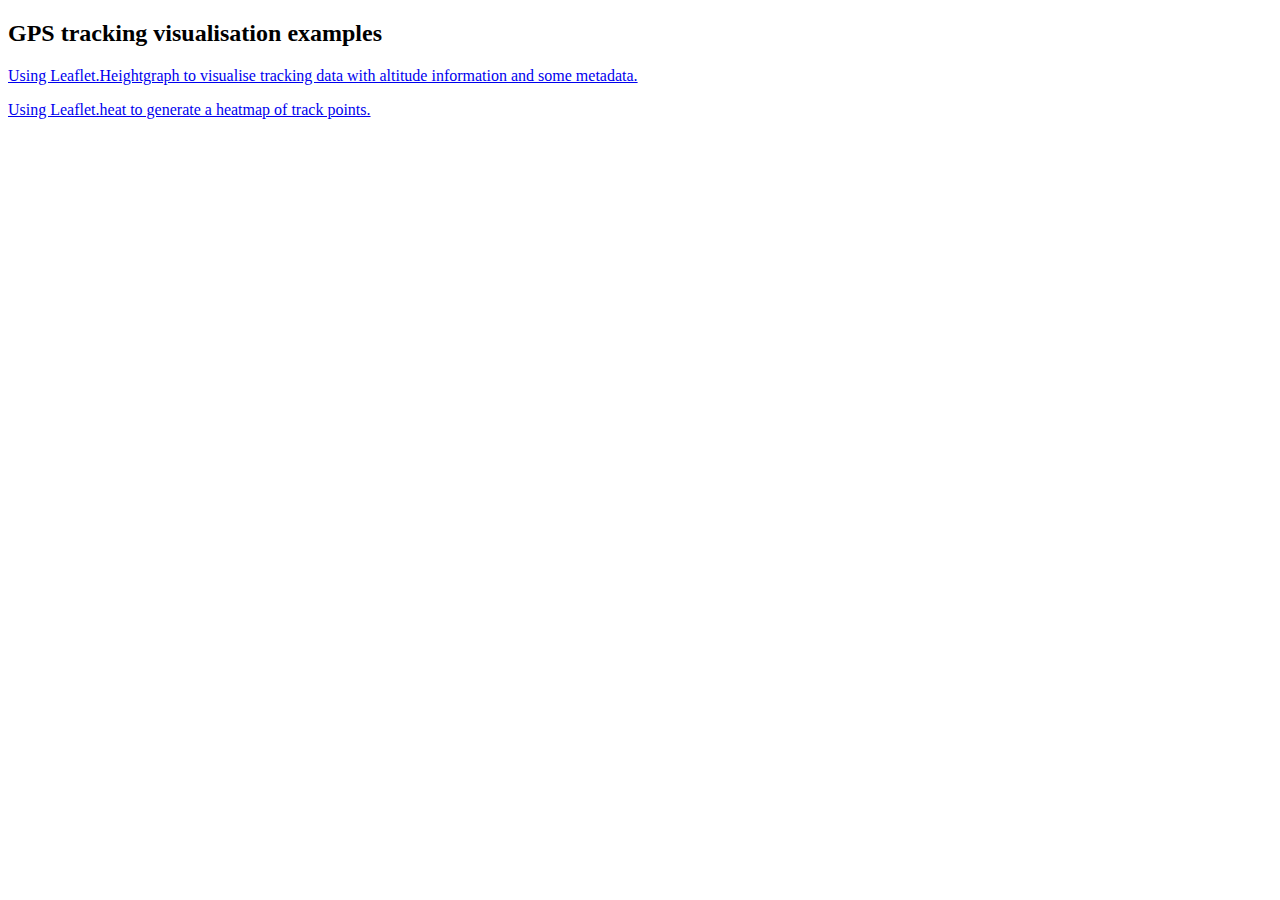
<file: index.html>
<!DOCTYPE html>
<html lang="en">

<head>
    <link rel="shortcut icon" type="image/x-icon" href="static/favicon.ico">
    <title>GPS tracking visualisation examples</title>
    <meta http-equiv="X-UA-Compatible" content="IE=edge" />
    <meta charset="utf-8" />
    <meta name="viewport" content="width=device-width, initial-scale=1.0">
</head>

<body>
    <h2>GPS tracking visualisation examples</h2>
    <p><a href="heightgraph.html" target="_blank">Using Leaflet.Heightgraph to
visualise tracking data
        with altitude information and some metadata.</a></p>
    <p><a href="heatmap.html" target="_blank">Using Leaflet.heat to generate a
heatmap of track points.</a></p>
</body>

</html>
</file>
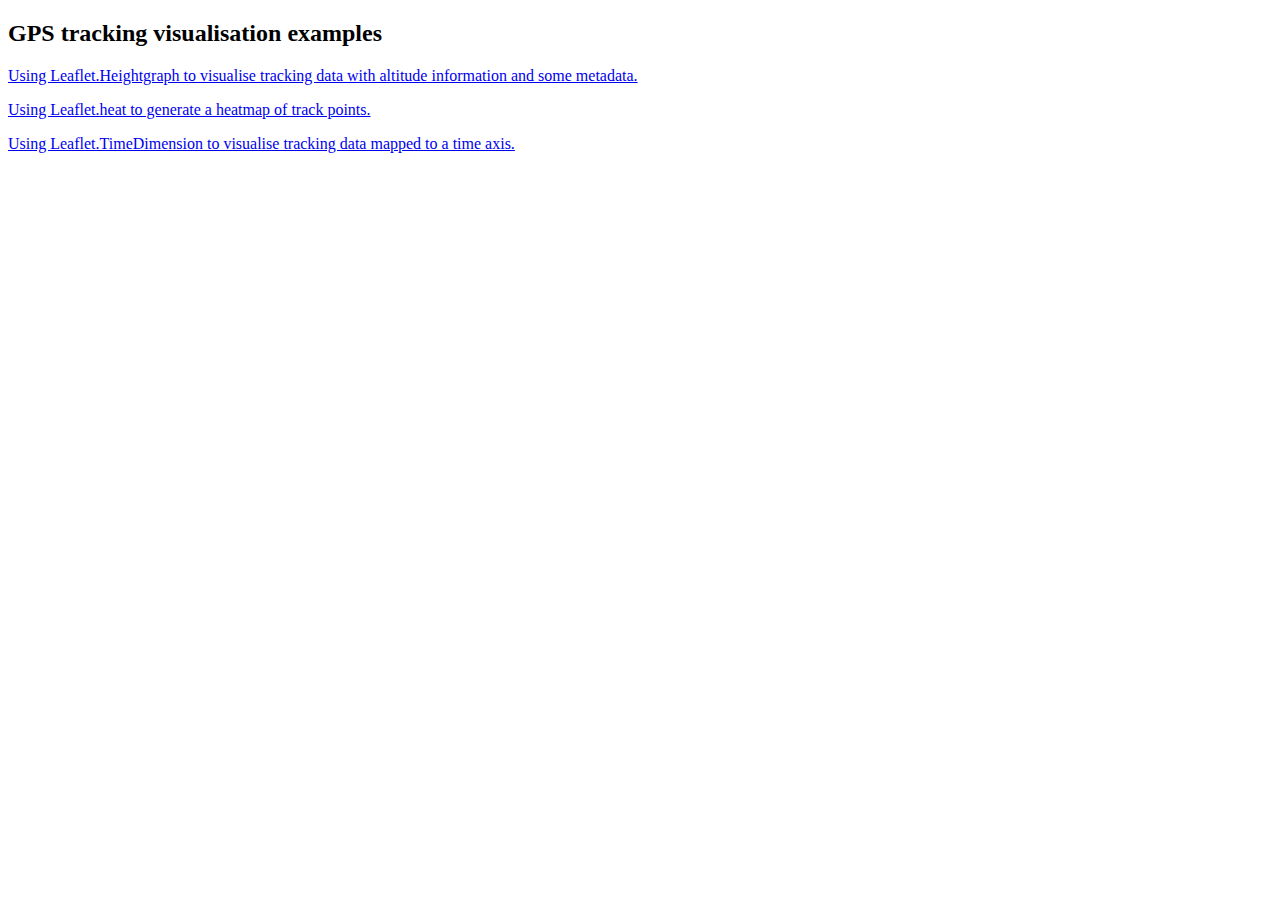
<file: static/index.html>
<!DOCTYPE html>
<html lang="en">

<head>
    <link rel="shortcut icon" type="image/x-icon" href="favicon.ico">
    <title>GPS tracking visualisation examples</title>
    <meta http-equiv="X-UA-Compatible" content="IE=edge" />
    <meta charset="utf-8" />
    <meta name="viewport" content="width=device-width, initial-scale=1.0">
</head>

<body>
    <h2>GPS tracking visualisation examples</h2>
    <p><a href="heightgraph.html" target="_blank">Using Leaflet.Heightgraph to
            visualise tracking data with altitude information and some metadata.
        </a></p>
    <p><a href="heatmap.html" target="_blank">Using Leaflet.heat to generate a
            heatmap of track points.</a></p>
    <p><a href="timedimension.html" target="_blank">Using
            Leaflet.TimeDimension to visualise tracking data mapped to a time
            axis.</a></p>
</body>

</html>
</file>
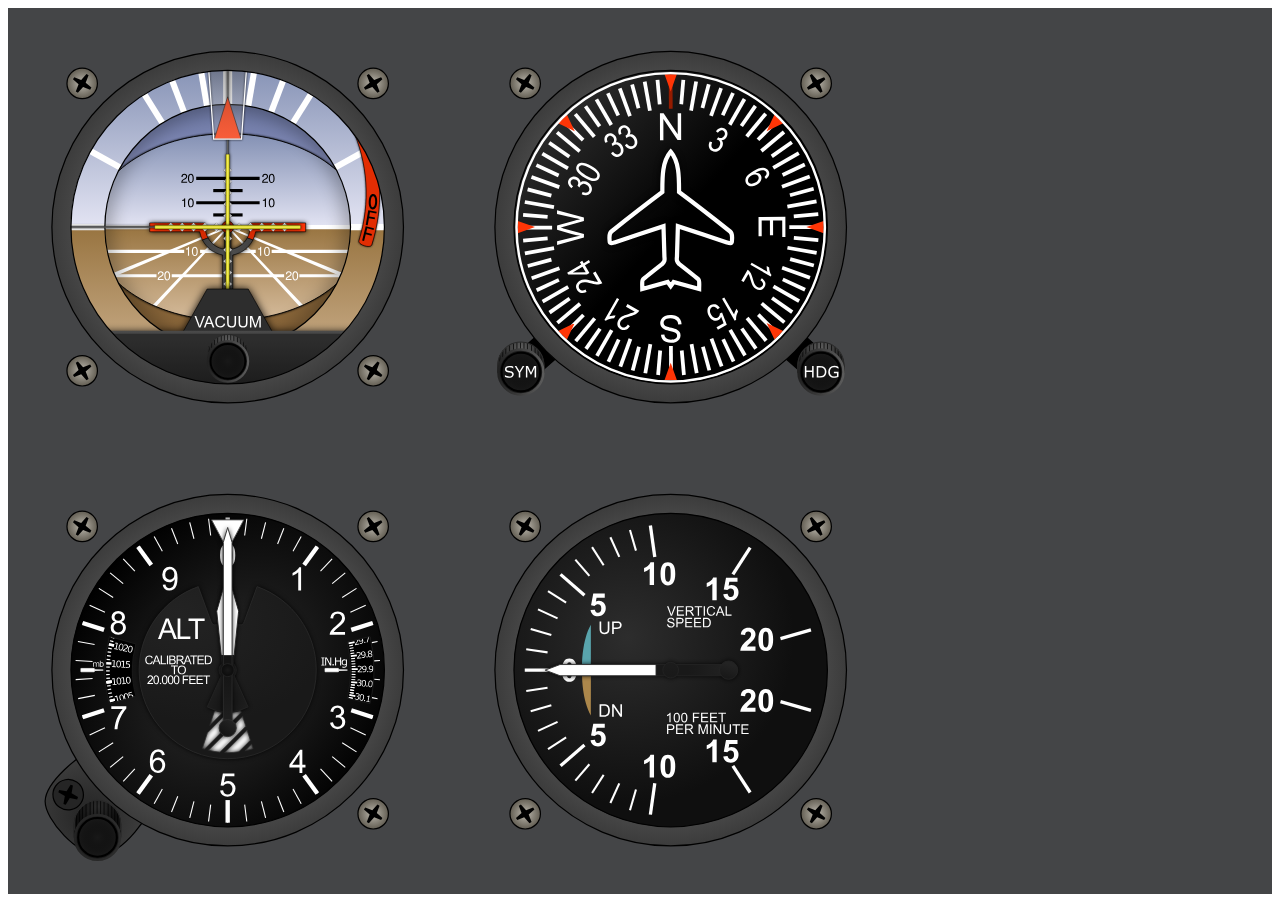
<file: static/skyhawk-flight-instruments/index.html>
<html lang="en" dir="ltr">

<head>
    <meta charset="utf-8">
    <link rel="stylesheet" type="text/css" href="css/flightindicators.css" />
    <title>Skyhawk Flight Instruments</title>
</head>

<body>
    <div class="instruments">
        <div>
            <span id="attitude"></span>
            <span id="heading"></span>
        </div>
        <div>
            <span id="altimeter"></span>
            <span id="variometer"></span>
        </div>
    </div>
    <script src="../jquery-3.6.0.min.js"></script>
    <script src="js/d3.min.js"></script>
    <script src="js/jquery.flightindicators.js"></script>
    <script type="text/javascript">
        function calculate_altitude(pressure, p0 = 101325) {
            return 0.3048 * 145366.45 * (1 - Math.pow(pressure / p0, 0.190284))
        }

        function iir_filter(old_data, new_data, coefficient) {
            return (old_data * coefficient + new_data) / (coefficient + 1);
        }

        var old_p_utc = undefined;
        var old_pressure = undefined;
        var vario = 0;
        // from m/s to 100 ft/min
        const varioScaling = 1 / 0.3048 * 60 / 100;
        var qnh = 101300;
        var size = Math.min(window.innerHeight / 2.05, window.innerWidth / 2.05);
        var attitude = $.flightIndicator('#attitude', 'attitude', {
            size: size,
            off_flag: true,
            showBox: false
        });
        var heading = $.flightIndicator('#heading', 'heading', {
            size: size,
            showBox: false
        });
        var variometer = $.flightIndicator('#variometer', 'variometer', {
            vario: 0,
            size: size,
            showBox: false
        });
        var altimeter = $.flightIndicator('#altimeter', 'altimeter', {
            size: size,
            showBox: false
        });
        altimeter.setPressure(qnh / 100, true);
        const altimeterSpan = document.getElementById("altimeter");

        function adjustQnh(event) {
            event.preventDefault();
            qnh = Math.max(Math.min(104900, qnh + event.deltaY), 94600);
            altimeter.setPressure(qnh / 100, true);
        }
        altimeterSpan.onwheel = adjustQnh;

        window.onresize = function() {
            let size = Math.min(window.innerHeight / 2.05, window.innerWidth / 2.05);
            attitude.resize(size);
            heading.resize(size);
            variometer.resize(size);
            altimeter.resize(size);
        };

        var ws_imu = new WebSocket("ws://" + window.location.host + "/ws/imu");
        ws_imu.onopen = function() {
            attitude.setOffFlag(false);
        }
        ws_imu.onerror = function() {
            attitude.setOffFlag(true);
        }
        ws_imu.onmessage = function(event) {
            let message = JSON.parse(event.data);
            attitude.setRoll(message.roll);
            attitude.setPitch(message.pitch);
            heading.setHeading(message.yaw);
        }

        var ws_baro = new WebSocket("ws://" + window.location.host + "/ws/barometer");
        ws_baro.onmessage = function(event) {
            let message = JSON.parse(event.data);
            let pressure = message.pressure;
            let altitude = calculate_altitude(pressure, qnh);
            altimeter.setAltitude(altitude / 0.3048);
            if (old_p_utc != undefined) {
                let new_vario = (
                        calculate_altitude(pressure) -
                        calculate_altitude(old_pressure)) /
                    (message.p_utc - old_p_utc);
                vario = new_vario;
                variometer.setVario(vario * varioScaling);
            }
            old_p_utc = message.p_utc;
            old_pressure = pressure;
        }
    </script>
</body>

</html>
</file>
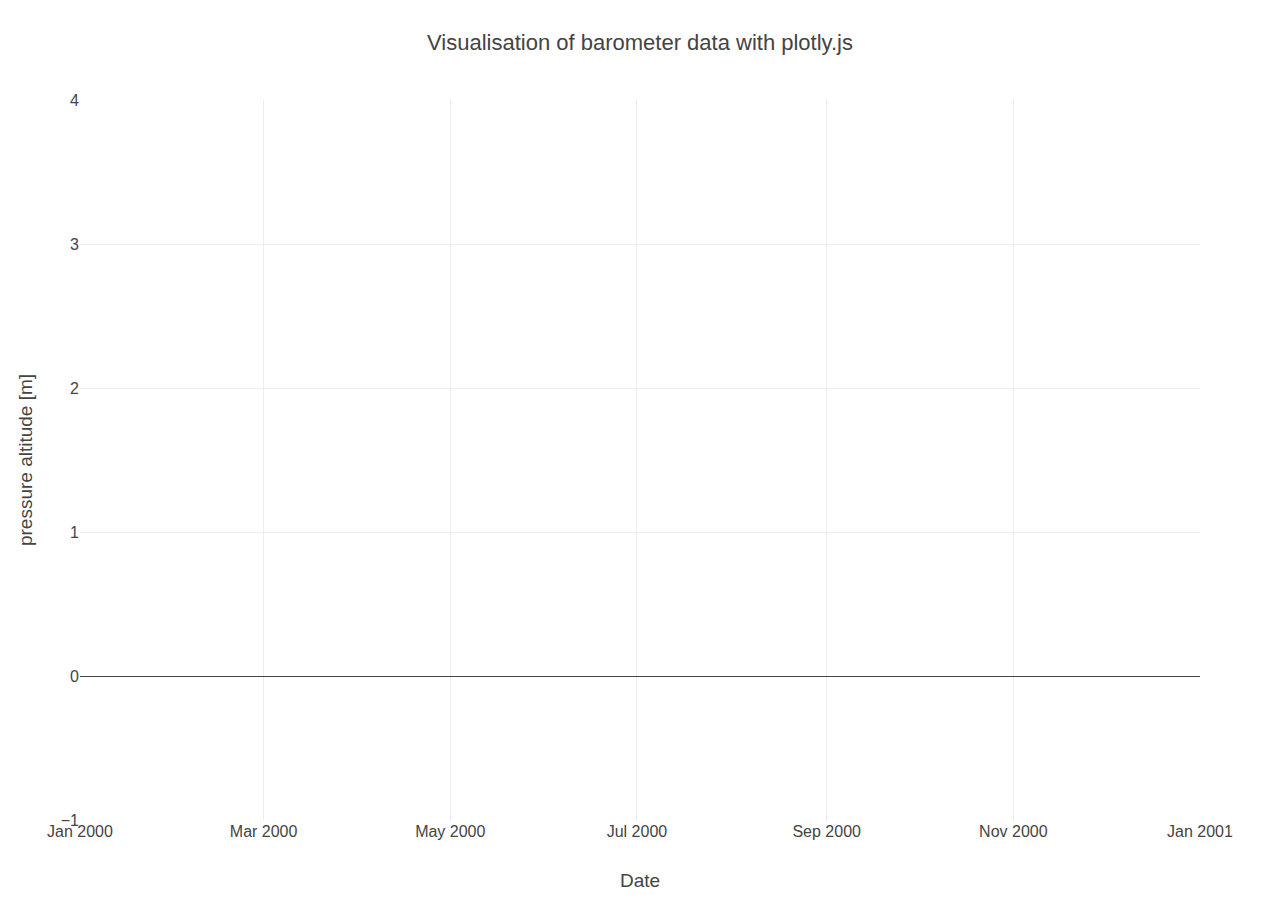
<file: static/barometer.html>
<!DOCTYPE html>
<html>

<head>
    <meta charset="utf-8" />
    <title>Visualisation of barometer data with plotly.js</title>
    <style>
        html,
        body {
            height: 100%;
            margin: 0;
        }

        #graph {
            min-height: 400px;
            height: 100%;
        }
    </style>
</head>

<body>
    <div id="graph"></div>
    <script src="plotly-gl3d-2.11.1.min.js"></script>
    <script>
        function calculate_pressure_altitude(pressure, p0=101325) {
            return 0.3048 * 145366.45 * (1 - Math.pow(pressure / p0, 0.190284))
        }
        var data = [{
            x: [],
            y: [],
            name: 'raw',
            type: 'scatter',
            hovertemplate: '<b>%{y:.1f} m</b><extra></extra>'
        },{
            x: [],
            y: [],
            type: 'scatter',
            name: 'imu-baro',
            hovertemplate: '<b>%{y:.1f} m</b><extra></extra>'
        }];
        var layout = {
            showlegend: true,
            hovermode: 'x',
            title: 'Visualisation of barometer data with plotly.js',
            font: {
                size: 16,
            },
            xaxis: {
                automargin: true,
                fixedrange: true,
                tickangle: 0,
                type: 'date',
                title: {
                    text: 'Date',
                }
            },
            yaxis: {
                automargin: true,
                title: {
                    text: 'pressure altitude [m]',
                },
            }
        };
        var config = {
            responsive: true
        };
        Plotly.newPlot('graph', data, layout, config);

        var ws = new WebSocket("ws://" + window.location.host + "/ws/barometer");
        ws.onmessage = function(event) {
            let message = JSON.parse(event.data);
            var time = message.p_utc * 1000;
            var imuBaro = message.imu_baro_altitude;
            if (imuBaro != undefined) {
                var update = {
                    x: [
                        [time], [time]
                    ],
                    y: [
                        [calculate_pressure_altitude(message.pressure)],
                        [imuBaro]
                    ]
                };
                Plotly.extendTraces('graph', update, [0, 1], 20000);
            } else {
                var update = {
                    x: [
                        [time]
                    ],
                    y: [
                        [calculate_pressure_altitude(message.pressure)]
                    ]
                };
                Plotly.extendTraces('graph', update, [0], 20000);
            }
        }
    </script>
</body>

</html>
</file>
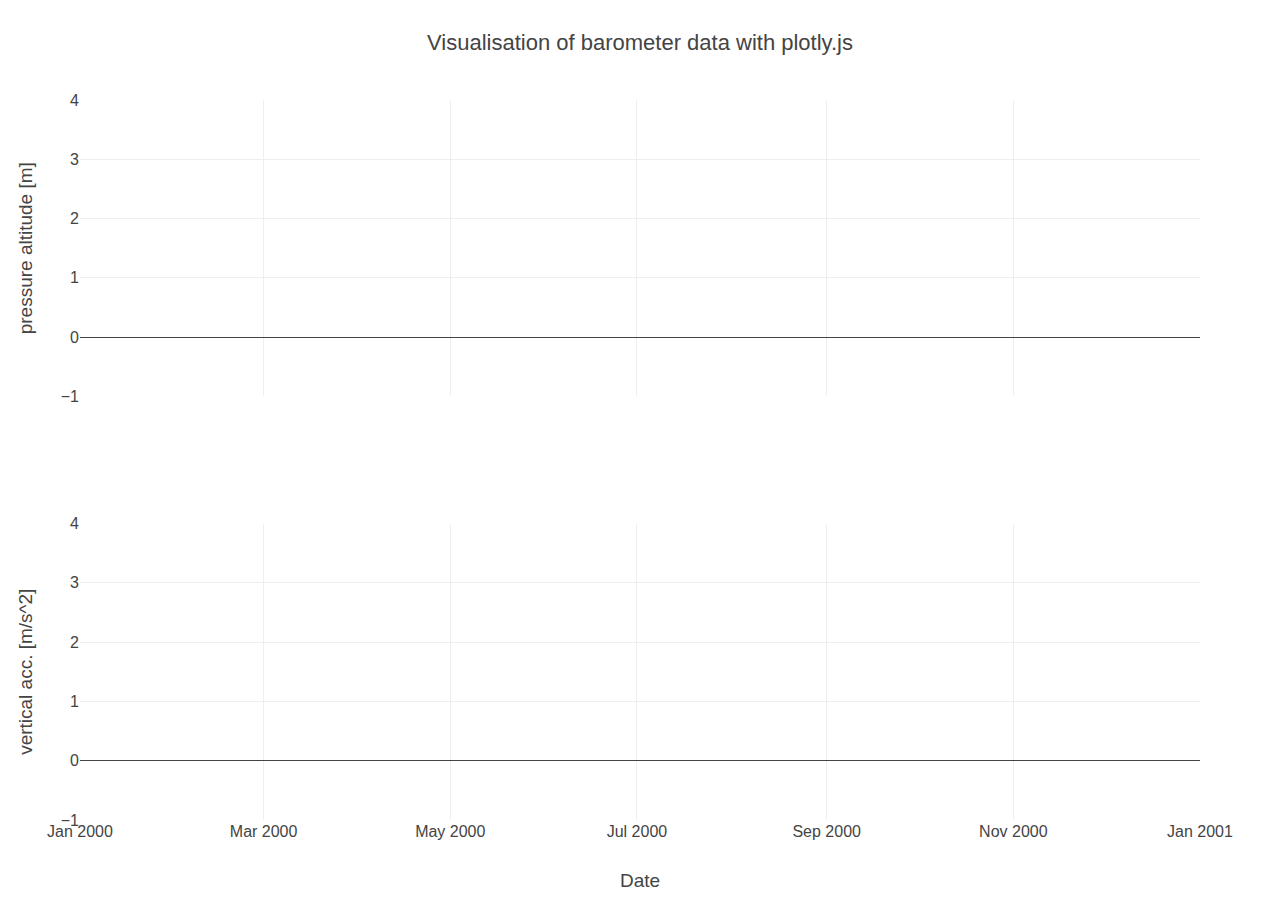
<file: static/barometer_imu.html>
<!DOCTYPE html>
<html>

<head>
    <meta charset="utf-8" />
    <title>Visualisation of barometer data with plotly.js</title>
    <style>
        html,
        body {
            height: 100%;
            margin: 0;
        }

        #graph {
            min-height: 400px;
            height: 100%;
        }
    </style>
</head>

<body>
    <div id="graph"></div>
    <script src="plotly-gl3d-2.11.1.min.js"></script>
    <script>
        function calculate_pressure_altitude(pressure, p0=101325) {
            return 0.3048 * 145366.45 * (1 - Math.pow(pressure / p0, 0.190284))
        }
        var data = [{
            x: [],
            y: [],
            name: 'raw',
            type: 'scatter',
            hovertemplate: '<b>%{y:.2f} m</b><extra></extra>'
        }, {
            x: [],
            y: [],
            type: 'scatter',
            name: 'imu-baro',
            hovertemplate: '<b>%{y:.2f} m</b><extra></extra>'
        }, {
            x: [],
            y: [],
            yaxis: 'y2',
            type: 'scatter',
            name: 'vert. acc.',
            hovertemplate: '<b>%{y:.2f} m/s^2</b><extra></extra>'
        }];
        var layout = {
            showlegend: true,
            hovermode: 'x',
            title: 'Visualisation of barometer data with plotly.js',
            font: {
                size: 16,
            },
            grid: {
                rows: 2,
                columns: 1,
                subplots: [
                    ['xy'],
                    ['xy2']
                ]
            },
            xaxis: {
                automargin: true,
                fixedrange: true,
                tickangle: 0,
                type: 'date',
                title: {
                    text: 'Date',
                }
            },
            yaxis: {
                automargin: true,
                title: {
                    text: 'pressure altitude [m]',
                },
            },
            yaxis2: {
                automargin: true,
                title: {
                    text: 'vertical acc. [m/s^2]',
                },
            }
        };
        var config = {
            responsive: true
        };
        Plotly.newPlot('graph', data, layout, config);

        var ws = new WebSocket("ws://" + window.location.host + "/ws/imu_barometer");
        ws.onmessage = function(event) {
            let message = JSON.parse(event.data);
            var time = message.p_utc * 1000;
            var update = {
                x: [
                    [time],
                    [time],
                    [time]
                ],
                y: [
                    [calculate_pressure_altitude(message.pressure)],
                    [message.imu_baro_altitude],
                    [message.vertical_acceleration]
                ]
            };
            Plotly.extendTraces('graph', update, [0, 1, 2], 2000);
        }
    </script>
</body>

</html>
</file>
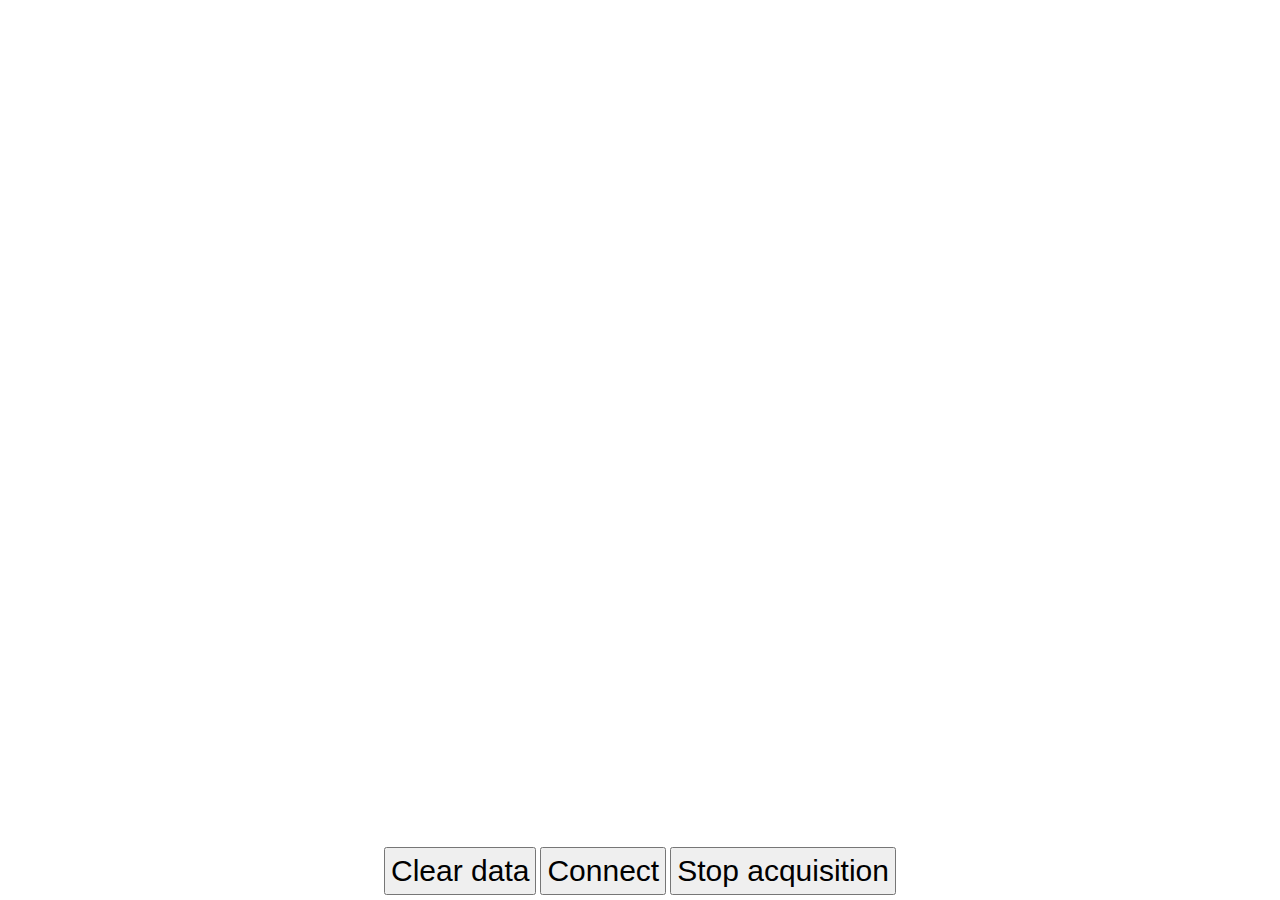
<file: static/magnetometer.html>
<!DOCTYPE html>
<html>

<head>
    <meta charset="utf-8" />
    <title>Magnetometer raw data</title>
    <style>
        * {
            box-sizing: border-box;
            padding: 0;
            margin: 0;
        }

        button {
            padding: 5px;
            font-size: 30px;
        }

        #grid-container {
            display: grid;
            grid-template-areas:
                'myGraph'
                'graphButtons';
            grid-template-rows: 1fr auto;
            grid-gap: 5px;
            padding: 5px;
            height: 100vh;
        }

        #grid-container>div {
            text-align: center;
        }

        #myGraph {
            min-height: 400px;
            grid-area: myGraph;
        }

        #graphButtons {
            grid-area: graphButtons
        }
    </style>
</head>
<body>
    <div id="grid-container">
        <div id="myGraph"></div>
        <div id="graphButtons">
            <button onclick="clearTraces()">Clear data</button>
            <button onclick="connect()">Connect</button>
            <button onclick="stopAcquisition()">Stop acquisition</button>
        </div>
    </div>
    <script src="https://cdn.plot.ly/plotly-2.7.0.min.js" integrity="sha384-ylbm/cboOM330KlAJxfWacxZ1uL4kXrhRneA2p3i2tXdGXh4ZTJAN748MzFfppie" crossorigin="anonymous"></script>
    <script>
        var ws = undefined;
        var myGraph = document.getElementById('myGraph');
        var trace1 = {
            x: [],
            y: [],
            z: [],
            mode: 'markers',
            marker: {
                size: 7,
                opacity: 0.5
            },
            type: 'scatter3d'
        };
        var trace2 = {
            x: [],
            y: [],
            z: [],
            mode: 'markers',
            marker: {
                size: 10,
                color: 'red'
            },
            type: 'scatter3d'
        };
        var data = [trace1, trace2];
        var layout = {
            showlegend: false,
            title: 'Magnetometer raw data',
            font: {
                size: 15,
            },
        };
        var config = {
            responsive: true
        };
        Plotly.newPlot('myGraph', data, layout, config);
        connect = function() {
            if (ws != undefined) {
                ws.close(1000);
            }
            ws = new WebSocket("ws://" + window.location.host + "/ws/imu");
            ws.onmessage = function(event) {
                let message = JSON.parse(event.data);
                var update = {
                    x: [
                        [message.raw_magnetometer[0], ]
                    ],
                    y: [
                        [message.raw_magnetometer[1], ]
                    ],
                    z: [
                        [message.raw_magnetometer[2], ]
                    ]
                }
                Plotly.extendTraces('myGraph', update, [0], 7500);
                Plotly.restyle('myGraph', update, [1]);
            }
        }
        getMagData = function() {
            let graphData = myGraph.data[0];
            let magData = [];
            graphData.x.forEach((value, index) => {
                magData.push([graphData.x[index], graphData.y[index], graphData.z[index]]);
            });
            return magData;
        }
        stopAcquisition = function() {
            if (ws != undefined) {
                ws.close(1000);
            }
        }
        clearTraces = function() {
            Plotly.extendTraces('myGraph', {
                x: [
                    []
                ],
                y: [
                    []
                ],
                z: [
                    []
                ]
            }, [0], 0);
        }
        connect();
    </script>
</body>

</html>
</file>
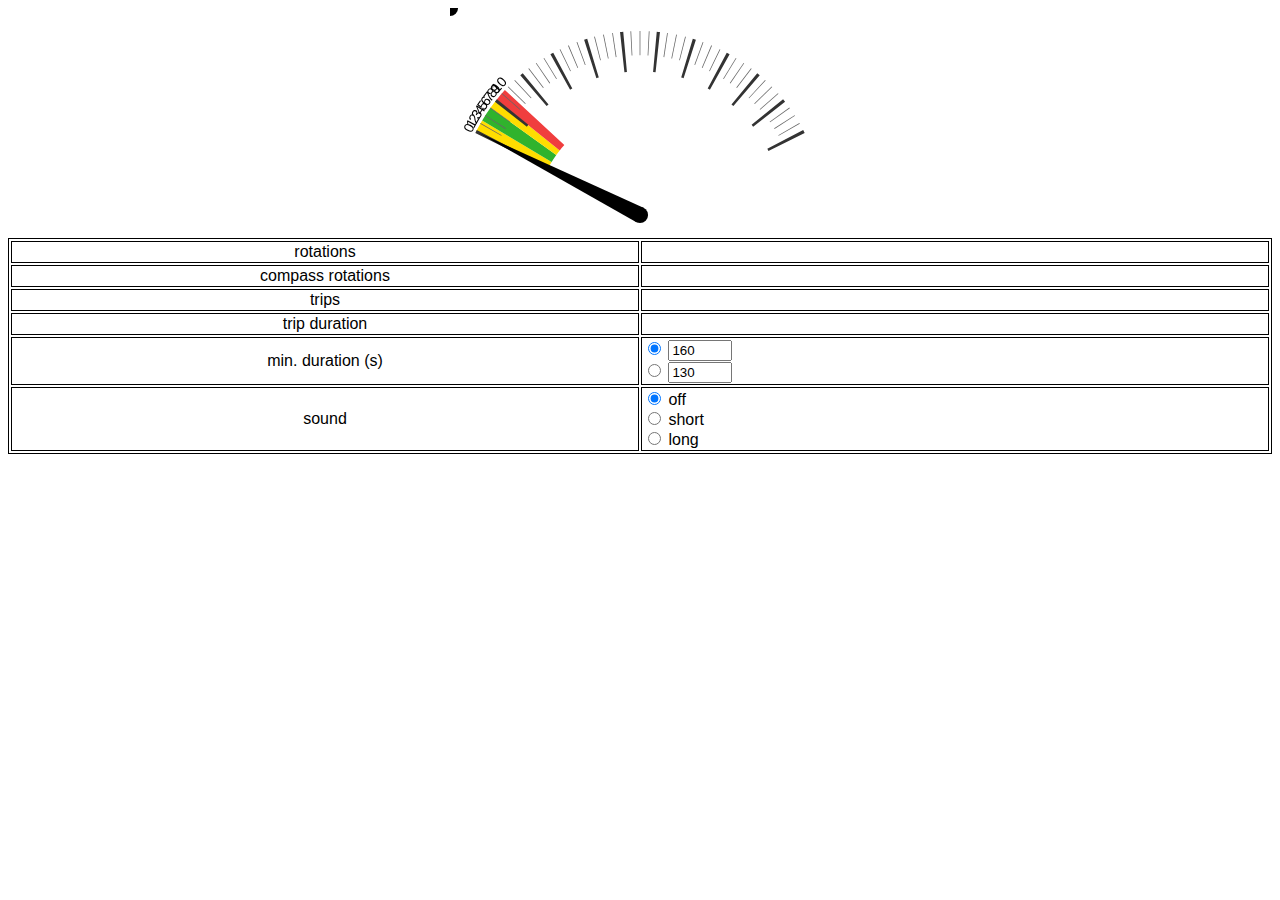
<file: static/rotation_monitor.html>
<html lang="en" dir="ltr">

<head>
    <meta charset="utf-8">
    <link rel="shortcut icon" type="image/x-icon" href="favicon_carousel.ico">
    <title>Rotation Monitor</title>
    <meta name="viewport" content="width=device-width, initial-scale=1.0">
    <style>
        table,
        th,
        td {
            border: 1px solid black;
        }

        td {
            text-align: center;
        }

        body {
            font-family: Verdana, Geneva, Arial, sans-serif;
            font-size: 16px;
        }
    </style>
</head>

<body>
    <script src="gauge.min.js"></script>
    <script src="beep.js"></script>
    <div style="text-align: center;"><canvas id="canvas-preview" width="380" height="230"></canvas></div>
    <table style="width:100%">
        <tr>
            <td style="width: 50%">rotations</td>
            <td style="width: 50%"><span id="rotations"></span></td>
        </tr>
        <tr>
            <td style="width: 50%">compass rotations</td>
            <td style="width: 50%"><span id="compass_rotations"></span></td>
        </tr>
        <tr>
            <td>trips</td>
            <td><span id="trips"></span></td>
        </tr>
        <tr>
            <td>trip duration</td>
            <td id="duration_cell"><span id="duration"></span></td>
        </tr>
        <tr>
            <td>min. duration (s)</td>
            <td style="text-align: left;">
                <input type="radio" id="minDurationA" name="minDurationRadio" checked onchange="toggleMinDuration();">
                <input type="number" id="minDurationInputA" value="160" min="10" max="180" step="10" onchange="toggleMinDuration();" pattern="\d*"><br>
                <input type="radio" id="minDurationB" name="minDurationRadio"onchange="toggleMinDuration();">
                <input type="number" id="minDurationInputB" value="130" min="10" max="180" step="10" onchange="toggleMinDuration();" pattern="\d*">
            </td>
        </tr>
        <tr>
            <td>sound</td>
            <td style="text-align: left;">
                <input type="radio" id="soundOff" name="soundEnabled" checked onchange="toggleSound()">
                <label for="soundOff">off</label><br>
                <input type="radio" id="soundShort" name="soundEnabled" onchange="toggleSound()">
                <label for="soundShort">short</label><br>
                <input type="radio" id="soundLong" name="soundEnabled" onchange="toggleSound()">
                <label for="soundLong">long</label><br>
            </td>
        </tr>
    </table>
    <script>
        function toggleMinDuration() {
            if (minDurationA.checked) {
                minTripDuration = parseFloat(minDurationInputA.value);
            } else {
                minTripDuration = parseFloat(minDurationInputB.value);
            }
        }
        function toggleSound() {
            if (!soundOff.checked) {
                console.log('enable sound');
                myAudioContext.resume();
            } else {
                console.log('disable sound');
                myAudioContext.suspend();
            }
        }
        const toneFrequencies = {
            'g1': 391.995,
            'a1': 440,
            'h1': 493.883,
            'c2': 523.251,
            'd2': 587.330,
            'e2': 659.255,
            'f2': 698.456,
            'g2': 783.991,
            'a2': 880
        };
        function playNote(note, divisor, delay, volume, bpm, dutyCycle) {
            delay = delay || 0;
            volume = volume || 100;
            bpm = bpm || 150;
            dutyCycle = dutyCycle || 0.5;
            timeInterval = 24e4 / bpm / divisor;
            if (note != 'p')
                setTimeout(beep, delay, dutyCycle * timeInterval, toneFrequencies[note], volume);
            return delay + timeInterval;
        }
        const opts = {
            angle: 0.15, /// The span of the gauge arc
            lineWidth: 0.44, // The line thickness
            pointer: {
                length: 0.63, // Relative to gauge radius
                strokeWidth: 0.035 // The thickness
            },
            limitMax: true,
            limitMin: true,
            strokeColor: '#E0E0E0',
            staticLabels: {
                font: "14px sans-serif", // Specifies font
                labels: [-1, 0, 1, 2, 3, 4, 5, 6, 7, 8, 9, 10], // Print labels at these values
                color: "#000000", // Optional: Label text color
                fractionDigits: 0 // Optional: Numerical precision. 0=round off.
            },
            renderTicks: {
                divisions: 11,
                divWidth: 1.6,
                divLength: 0.5,
                divColor: '#333333',
                subDivisions: 4,
                subLength: 0.3,
                subWidth: 0.4,
                subColor: '#666666'
            },
            staticZones: [{
                    strokeStyle: "#F03E3E",
                    min: -1,
                    max: 0
                }, // Red
                {
                    strokeStyle: "#FFDD00",
                    min: 0,
                    max: 2.5
                }, // Yellow
                {
                    strokeStyle: "#30B32D",
                    min: 2.5,
                    max: 5.5
                }, // Green
                {
                    strokeStyle: "#FFDD00",
                    min: 5.5,
                    max: 7.5
                }, // Yellow
                {
                    strokeStyle: "#F03E3E",
                    min: 7.5,
                    max: 10
                } // Red
            ]
        };
        const target = document.getElementById('canvas-preview');
        const gauge = new Gauge(target).setOptions(opts);
        const volume = 100;
        var minTripDuration = 16;
        gauge.maxValue = 10; // set max gauge value
        gauge.setMinValue(-1); // set min value
        var ws = undefined;
        var beeped = false;

        function connect() {
            ws_rotation = new WebSocket("ws://" + window.location.host + "/ws/rotation");
            ws_rotation.onmessage = function(event) {
                let message = JSON.parse(event.data);
                var delay = 0;
                gauge.set(message.rpm);
                rotations.innerHTML = message.rotations;
                compass_rotations.innerHTML = message.compass_rotations;
                trips.innerHTML = message.trips;
                if (message.on_trip) {
                    if (message.trip_duration >= minTripDuration) {
                        duration_cell.style.background = 'lightgreen';
                        if (!beeped && !soundOff.checked) {
                            beeped = true;
                            delay = playNote('c2', 4, delay);
                            delay = playNote('d2', 4, delay);
                            delay = playNote('e2', 4, delay);
                            delay = playNote('c2', 4, delay);

                            delay = playNote('c2', 4, delay);
                            delay = playNote('d2', 4, delay);
                            delay = playNote('e2', 4, delay);
                            delay = playNote('c2', 4, delay);

                            delay = playNote('e2', 4, delay);
                            delay = playNote('f2', 4, delay);
                            delay = playNote('g2', 2, delay);

                            delay = playNote('e2', 4, delay);
                            delay = playNote('f2', 4, delay);
                            delay = playNote('g2', 2, delay);

                            if (soundLong.checked) {
                                delay = playNote('g2', 8 / 1.5, delay);
                                delay = playNote('a2', 16, delay);
                                delay = playNote('g2', 8, delay);
                                delay = playNote('f2', 8, delay);
                                delay = playNote('e2', 4, delay);
                                delay = playNote('c2', 4, delay);

                                delay = playNote('g2', 8 / 1.5, delay);
                                delay = playNote('a2', 16, delay);
                                delay = playNote('g2', 8, delay);
                                delay = playNote('f2', 8, delay);
                                delay = playNote('e2', 4, delay);
                                delay = playNote('c2', 4, delay);
                                
                                delay = playNote('c2', 4, delay);
                                delay = playNote('g1', 4, delay);
                                delay = playNote('c2', 2, delay);

                                delay = playNote('c2', 4, delay);
                                delay = playNote('g1', 4, delay);
                                delay = playNote('c2', 2, delay);
                            }
                        }
                    } else {
                        duration_cell.style.background = 'lightyellow';
                    }
                    duration.innerHTML = message.trip_duration + "&nbsp;s";
                } else {
                    duration.innerHTML = "";
                    duration_cell.style.background = '';
                    beeped = false;
                }
            }
            ws_rotation.onclose = function(e) {
                console.log('Socket is closed. Reconnect will be attempted in 5 seconds.', e.reason);
                setTimeout(function() {
                    connect();
                }, 5000);
            }
        }
        connect();
    </script>
</body>

</html>
</file>
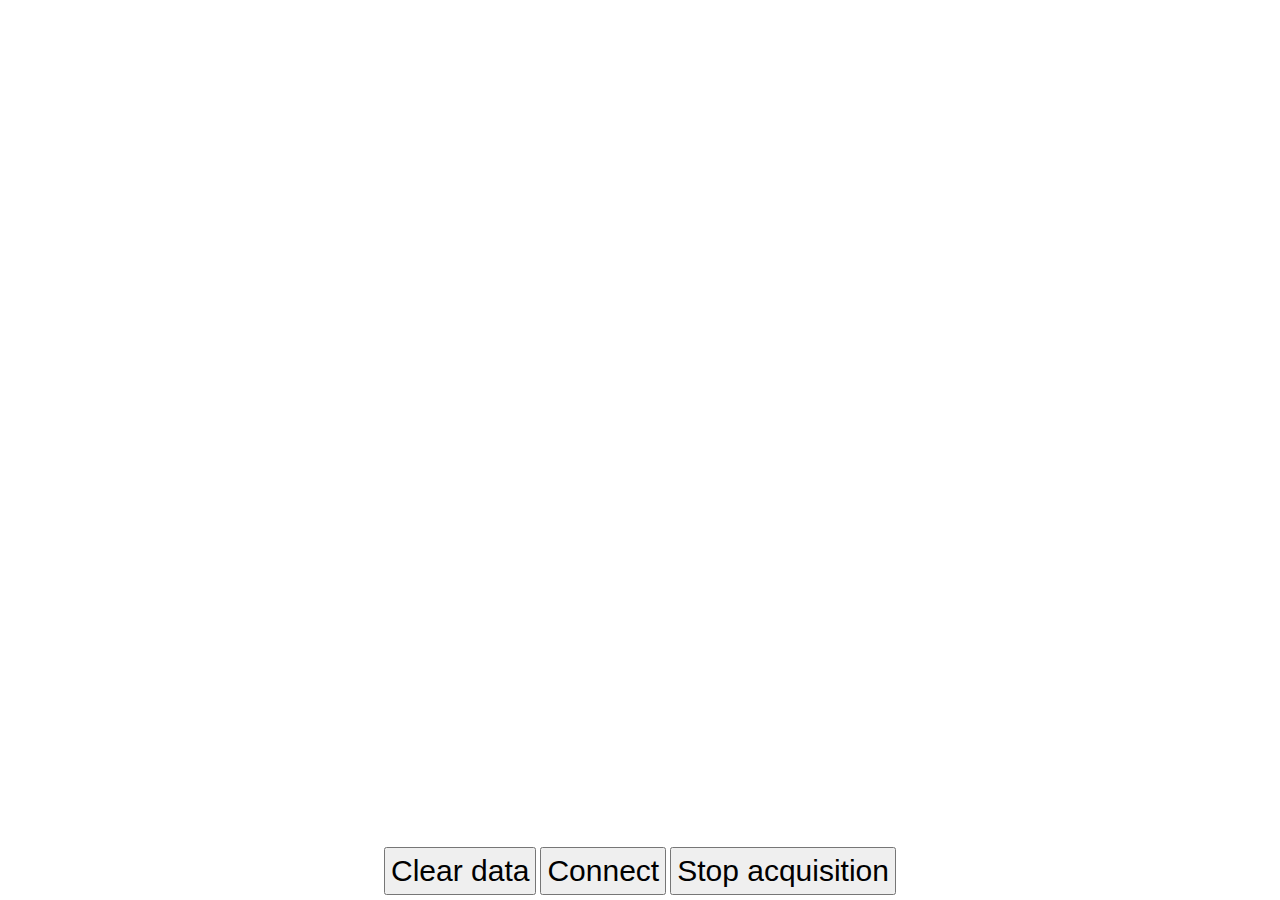
<file: gps_tracker/templates/magnetometer.html>
<!DOCTYPE html>
<html>

<head>
    <meta charset="utf-8" />
    <title>Magnetometer raw data</title>
    <style>
        * {
            box-sizing: border-box;
            padding: 0;
            margin: 0;
        }

        button {
            padding: 5px;
            font-size: 30px;
        }

        #grid-container {
            display: grid;
            grid-template-areas:
                'myGraph'
                'graphButtons';
            grid-template-rows: 1fr auto;
            grid-gap: 5px;
            padding: 5px;
            height: 100vh;
        }

        #grid-container>div {
            text-align: center;
        }

        #myGraph {
            min-height: 400px;
            grid-area: myGraph;
        }

        #graphButtons {
            grid-area: graphButtons
        }
    </style>
</head>
<body>
    <div id="grid-container">
        <div id="myGraph"></div>
        <div id="graphButtons">
            <button onclick="clearTraces()">Clear data</button>
            <button onclick="connect()">Connect</button>
            <button onclick="stopAcquisition()">Stop acquisition</button>
        </div>
    </div>
    <script src="https://cdn.plot.ly/plotly-2.7.0.min.js" integrity="sha384-ylbm/cboOM330KlAJxfWacxZ1uL4kXrhRneA2p3i2tXdGXh4ZTJAN748MzFfppie" crossorigin="anonymous"></script>
    <script>
        var ws = undefined;
        var myGraph = document.getElementById('myGraph');
        var trace1 = {
            x: [],
            y: [],
            z: [],
            mode: 'markers',
            marker: {
                size: 7,
                opacity: 0.5
            },
            type: 'scatter3d'
        };
        var trace2 = {
            x: [],
            y: [],
            z: [],
            mode: 'markers',
            marker: {
                size: 10,
                color: 'red'
            },
            type: 'scatter3d'
        };
        var data = [trace1, trace2];
        var layout = {
            showlegend: false,
            title: 'Magnetometer raw data',
            font: {
                size: 15,
            },
        };
        var config = {
            responsive: true
        };
        Plotly.newPlot('myGraph', data, layout, config);
        connect = function() {
            if (ws != undefined) {
                ws.close(1000);
            }
            ws = new WebSocket("ws://{{my_ip}}:8080/ws/imu");
            ws.onmessage = function(event) {
                let message = JSON.parse(event.data);
                var update = {
                    x: [
                        [message.raw_magnetometer[0], ]
                    ],
                    y: [
                        [message.raw_magnetometer[1], ]
                    ],
                    z: [
                        [message.raw_magnetometer[2], ]
                    ]
                }
                Plotly.extendTraces('myGraph', update, [0], 7500);
                Plotly.restyle('myGraph', update, [1]);
            }
        }
        getMagData = function() {
            let graphData = myGraph.data[0];
            let magData = [];
            graphData.x.forEach((value, index) => {
                magData.push([graphData.x[index], graphData.y[index], graphData.z[index]]);
            });
            return magData;
        }
        stopAcquisition = function() {
            if (ws != undefined) {
                ws.close(1000);
            }
        }
        clearTraces = function() {
            Plotly.extendTraces('myGraph', {
                x: [
                    []
                ],
                y: [
                    []
                ],
                z: [
                    []
                ]
            }, [0], 0);
        }
        connect();
    </script>
</body>

</html>
</file>
<file: static/skyhawk-flight-instruments/css/flightindicators.css>
﻿/* 
Skyhawk Flight Instruments (https://github.com/uw-ray/Skyhawk-Flight-Instruments)
By Edward Hanna (edward.hanna@senecacollege.ca) and Raymond Blaga (raymond.blaga@gmail.com)

Forked from jQuery Flight Indicators (https://github.com/sebmatton/jQuery-Flight-Indicators)
By Sébastien Matton (seb_matton@hotmail.com)

Published under GPLv3 License.
*/

/* Global block of an indicator*/
div.instrument {
  position: relative;
  display: inline-block;
  overflow: hidden;
}

.instruments {
    background-color: #444547;
}

/* The box containing any element of an indicator */
div.instrument .box {
  position: absolute;
  top: 0;
  left: 0;
  width: 100%;
  height: 100%;
}

/* Default transformations */

div.instrument.attitude div.roll {
  transform: rotate(0deg);
}
div.instrument.attitude div.roll div.pitch {
  top: 0%;
}
div.instrument.heading div.yaw {
  transform: rotate(0deg);
}
div.instrument.vario div.vario {
  transform: rotate(0deg);
}
div.instrument.speed div.airspeed {
  transform: rotate(90deg);
}
div.instrument.altimeter div.pressure {
  transform: rotate(40deg);
}
div.instrument.altimeter div.needle {
  transform: rotate(90deg);
}
div.instrument.altimeter div.needleSmall {
  transform: rotate(90deg);
}
</file>
